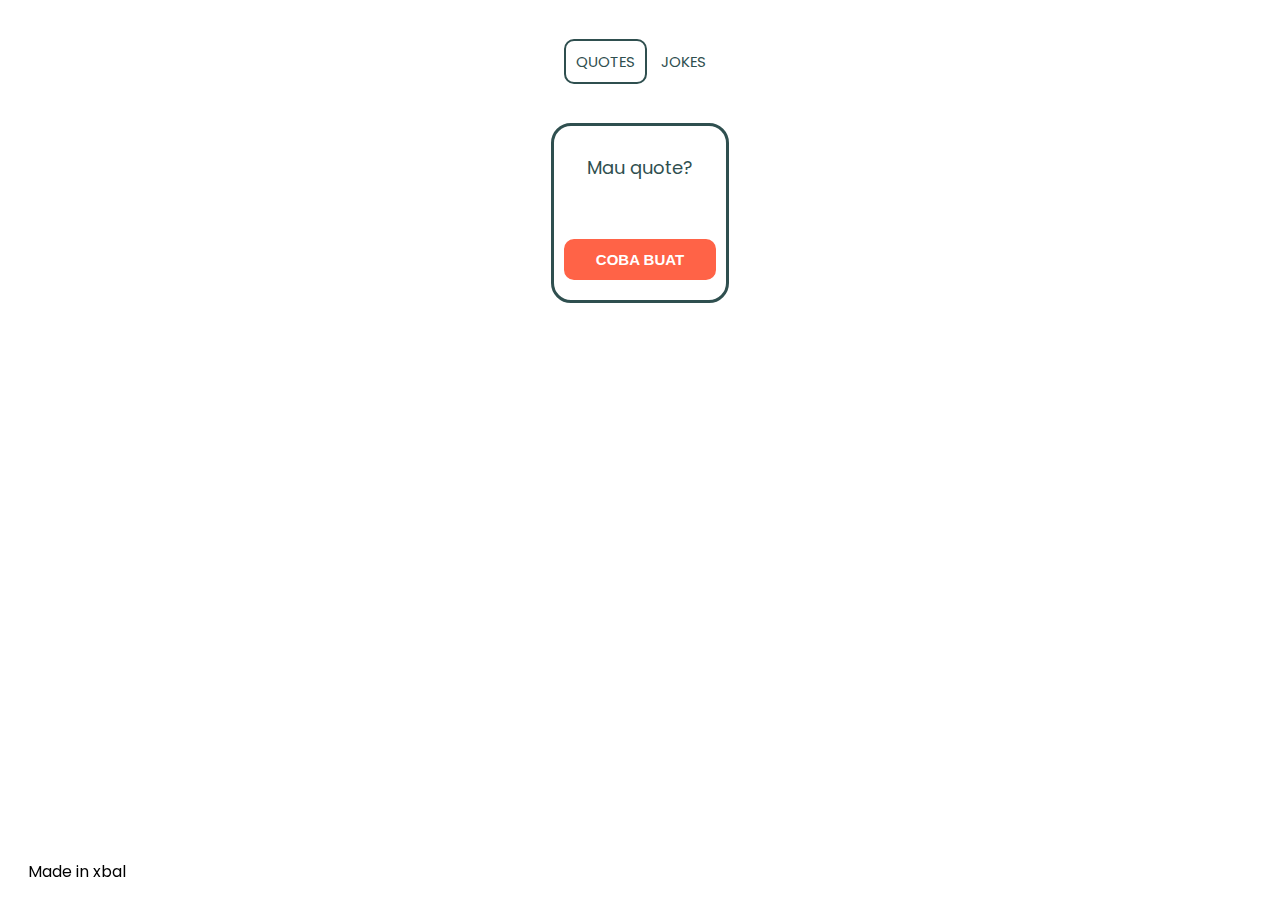
<file: index.html>
<!DOCTYPE html>
<html lang="en">
  <head>
    <meta charset="UTF-8" />
    <meta http-equiv="X-UA-Compatible" content="IE=edge" />
    <meta name="viewport" content="width=device-width, initial-scale=1.0" />
    <link rel="stylesheet" href="/style.css" />
    <link rel="preconnect" href="https://fonts.googleapis.com" />
    <link rel="preconnect" href="https://fonts.gstatic.com" crossorigin />
    <link
      href="https://fonts.googleapis.com/css2?family=Poppins:ital,wght@0,100;0,200;0,300;0,400;0,500;0,600;0,700;0,800;0,900;1,100;1,200;1,300;1,400;1,500;1,600;1,700;1,800;1,900&display=swap"
      rel="stylesheet"
    />
    <title>Quotes | Entertainment</title>
  </head>
  <body>
    <section class="option">
      <div class="selection">
        <a class="quotes" href="#">QUOTES</a>
        <a class="jokes" href="/jokes.html">JOKES</a>
      </div>
    </section>
    <section class="content-section">
      <div class="content">
        <p id="quote">Mau quote?</p>
        <button id="btnQuote">COBA BUAT</button>
      </div>
    </section>
    <footer>
      <p>Made in xbal</p>
    </footer>
    <script src="/app.js"></script>
  </body>
</html>
</file>
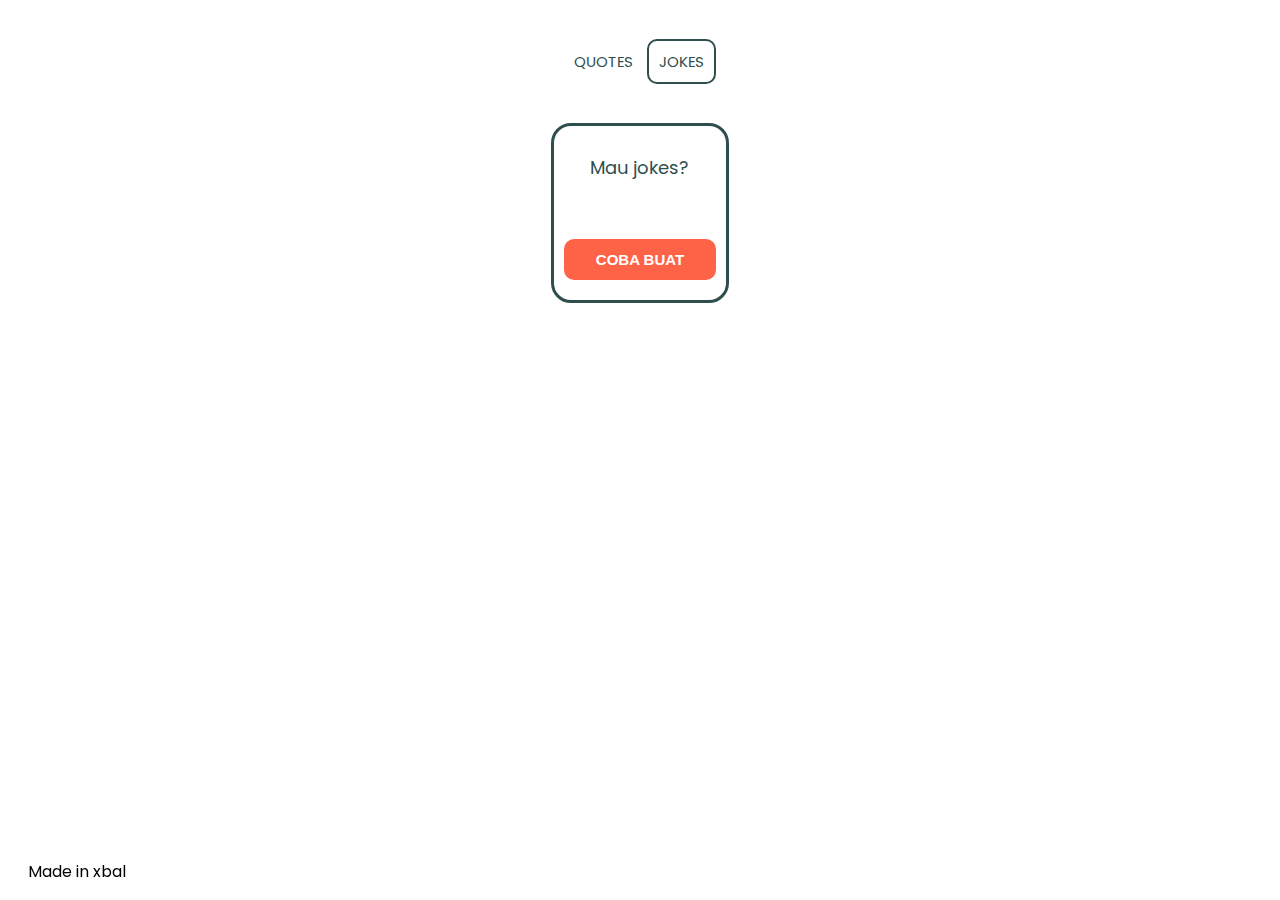
<file: jokes.html>
<!DOCTYPE html>
<html lang="en">
  <head>
    <meta charset="UTF-8" />
    <meta http-equiv="X-UA-Compatible" content="IE=edge" />
    <meta name="viewport" content="width=device-width, initial-scale=1.0" />
    <link rel="stylesheet" href="/jokes.css" />
    <link rel="preconnect" href="https://fonts.googleapis.com" />
    <link rel="preconnect" href="https://fonts.gstatic.com" crossorigin />
    <link
      href="https://fonts.googleapis.com/css2?family=Poppins:ital,wght@0,100;0,200;0,300;0,400;0,500;0,600;0,700;0,800;0,900;1,100;1,200;1,300;1,400;1,500;1,600;1,700;1,800;1,900&display=swap"
      rel="stylesheet"
    />
    <title>Jokes | Entertainment</title>
  </head>
  <body>
    <section class="option">
      <div class="selection">
        <a class="quotes" href="/index.html">QUOTES</a>
        <a class="jokes" href="#">JOKES</a>
      </div>
    </section>
    <section class="content-section">
      <div class="content">
        <p id="joke">Mau jokes?</p>
        <button id="btnJoke">COBA BUAT</button>
      </div>
    </section>
    <footer>
      <p>Made in xbal</p>
    </footer>
    <script src="/jokes.js"></script>
  </body>
</html>
</file>
<file: style.css>
body {
    font-family: 'Poppins';
    font-weight: 400;
    padding: 0 20px 0 20px;
}

.option {
    font-size: 15px;
    display: flex;
    justify-content: center;
    align-items: center;
    gap: 50px;
    margin: 50px 0 20px 0;
}

.quotes {
    color: darkslategray;
    border: 2px solid darkslategray;
    padding: 10px;
    border-radius: 10px;
    text-decoration: none;
}

.quotes:hover {
    background-color: blueviolet;
    color: white;
}

.jokes {
    color: darkslategray;
    padding: 10px;
    border-radius: 10px;
    text-decoration: none;
}

.jokes:hover {
    background-color: blueviolet;
    color: white;
}

.content-section {
    margin-top: 50px;
    display: flex;
    justify-content: center;
    align-items: center;
}

.content {
    display: flex;
    flex-direction: column;
    justify-content: center;
    align-items: center;
    border: 3px solid darkslategray;
    border-radius: 20px;
    padding: 10px;
    max-width: 400px;
}

.content>p {
    color: darkslategray;
    text-align: center;
    font-size: 18px
}

.content>button {
    position: absolute;
    top: 400px;
    font-weight: 700;
    background-color: tomato;
    color: white;
    border: 2px solid tomato;
    position: inherit;
    border-radius: 10px;
    margin-top: 40px;
    margin-bottom: 10px;
    padding: 10px;
    font-size: 15px;
    padding: 10px 30px;
}

.content>button:hover {
    background-color: blueviolet;
    border-color: blueviolet;
    color: rgb(255, 255, 255);
}

footer {
    display: flex;
    justify-content: center;
    align-items: center;
    position: fixed;
    bottom: 0;
}
</file>
<file: jokes.css>
body {
    font-family: 'Poppins';
    font-weight: 400;
    padding: 0 20px 0 20px;
}

.option {
    font-size: 15px;
    display: flex;
    justify-content: center;
    align-items: center;
    gap: 50px;
    margin: 50px 0 20px 0;
}

.quotes {
    color: darkslategray;
    padding: 10px;
    border-radius: 10px;
    text-decoration: none;
}

.quotes:hover {
    background-color: blueviolet;
    color: white;
}

.jokes {
    color: darkslategray;
    border: 2px solid darkslategray;
    padding: 10px;
    border-radius: 10px;
    text-decoration: none;
}

.jokes:hover {
    background-color: blueviolet;
    color: white;
}

.content-section {
    margin-top: 50px;
    display: flex;
    justify-content: center;
    align-items: center;
}

.content {
    display: flex;
    flex-direction: column;
    justify-content: center;
    align-items: center;
    border: 3px solid darkslategray;
    border-radius: 20px;
    padding: 10px;
    max-width: 400px;
}

.content>p {
    color: darkslategray;
    text-align: center;
    font-size: 18px
}

.content>button {
    position: absolute;
    top: 400px;
    font-weight: 700;
    background-color: tomato;
    color: white;
    border: 2px solid tomato;
    position: inherit;
    border-radius: 10px;
    padding: 10px;
    font-size: 15px;
    margin-top: 40px;
    margin-bottom: 10px;
    padding: 10px 30px;
}

.content>button:hover {
    background-color: blueviolet;
    border-color: blueviolet;
    color: rgb(255, 255, 255);
}

footer {
    display: flex;
    justify-content: center;
    align-items: center;
    position: fixed;
    bottom: 0;
}
</file>
